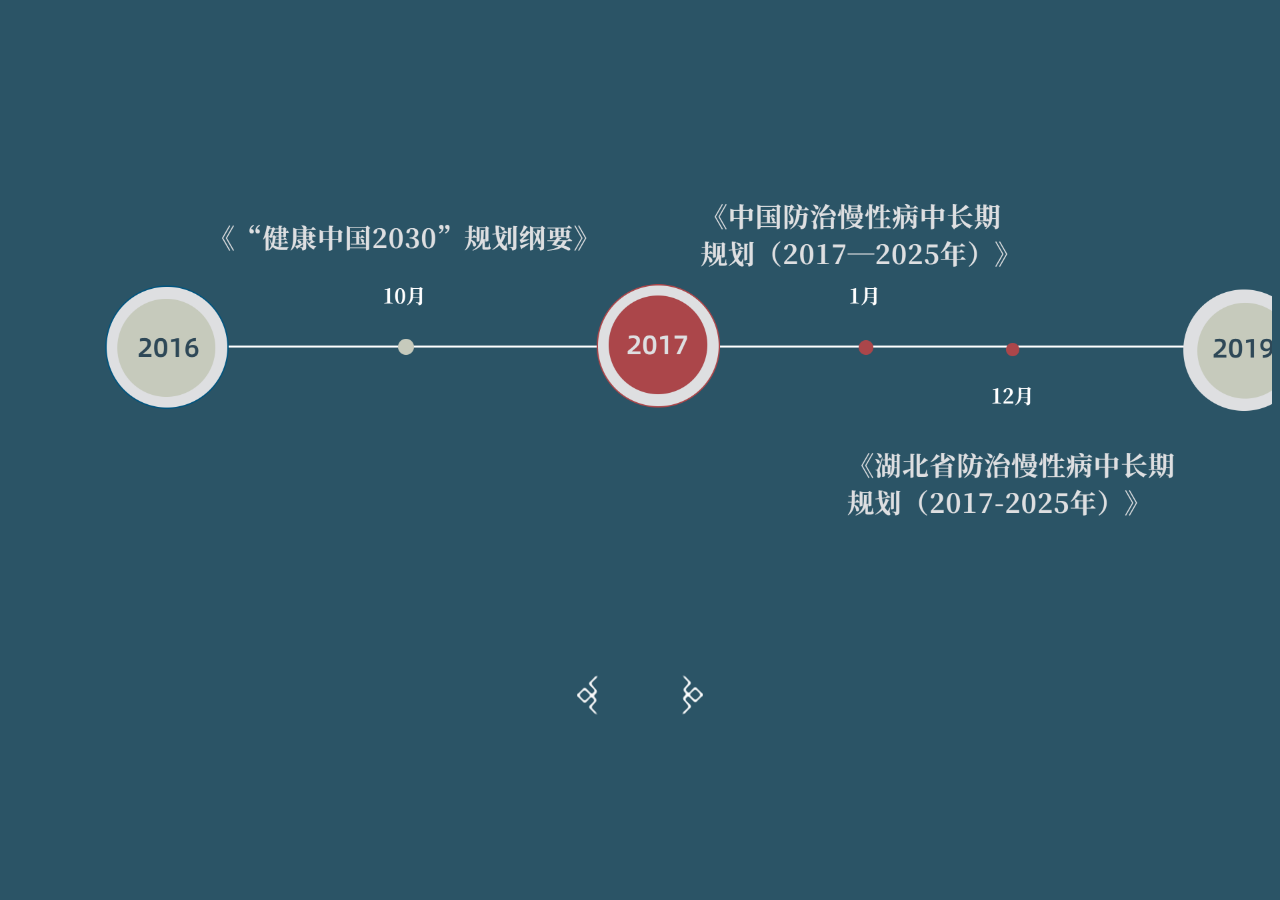
<file: iframe/shuiping.html>
<!-- <!-- <!DOCTYPE html>
<html lang="en">

<head>
    <meta charset="UTF-8">
    <meta name="viewport" content="width=device-width, initial-scale=1.0">
    <title>Document</title>
    <link rel="stylesheet" href="css/little.css">
    <style>
        body {
            overflow-x: hidden;
            overscroll-behavior: contain;
            background-color: #2b5466;
        }

        .sp {
            width: 75%;
            margin: 50px auto;
            height:500px;
        }

    </style>
</head>

<body>
    <h1>政策时间线</h1>
    <h1>政策时间线</h1>
    <h1>政策时间线</h1>
    <h1>政策时间线</h1>
    <h1>政策时间线</h1>
    <div class="sp">
        <div class="shuiping">
            <div class="content">
                <img id="time" src="../img/timeline.jpg" alt="">
            </div>
        </div>
    </div>
    <h1>政策时间线</h1>
    <h1>政策时间线</h1>
    <h1>政策时间线</h1>
    <h1>政策时间线</h1>
    <h1>政策时间线</h1>
</body>

</html>
<script src="js/horwheel.min.js"></script>
<script>
    const horwheel = require('horwheel');
    const view = document.querySelector('.shuiping');
    document.getElementById('time').addEventListener('mouseover', function () {
        horwheel(view);
    });

</script>
-->
<!-- <!DOCTYPE html>
<html lang="en">

<head>
    <meta charset="UTF-8">
    <meta name="viewport" content="width=device-width, initial-scale=1.0">
    <title>Document</title>
    <style>
        #img-content {
            width: 70%;
            overflow-x: auto;
            height: 500px;
        }

        img {
            height: 100%;
        }
    </style>
</head>

<body>
    <h1>政策时间线</h1>
    <h1>政策时间线</h1>
    <h1>政策时间线</h1>
    <h1>政策时间线</h1>
    <h1>政策时间线</h1>
    <div id="img-content">
        <img src="../img/timeline.jpg" alt="">

    </div>
    <h1>政策时间线</h1>
    <h1>政策时间线</h1>
    <h1>政策时间线</h1>
    <h1>政策时间线</h1>
    <h1>政策时间线</h1>
</body>

</html> -->
<!DOCTYPE html>
<html lang="en">

<head>
    <meta charset="UTF-8">
    <title>View Long Image in a Container</title>
    <style>
        body {
            background: #2b5466;
        }

        .image-container {
            overflow: hidden;
            width: 100%;
            margin: 0 auto;
            display: flex;
        }

        .image-container img {
            width: 4000px;
            height: auto;
        }

        .nav-buttons {
            width: 10%;
            margin-top: 20px;
            margin: 0 auto;
            display: flex;
        }

        .cunmao_imgdiv {
            width: 70%;
            height: 450px;
            margin-left:200px ;
            margin-right:200px ;
        }

        #cunmao_img {
            width: 100%;
            height: 100%;
        }
    </style>
</head>

<body>

    <div class="image-container">
        <img src="../img/time-line.jpg" alt="Long Image">
    </div>

    <div class="nav-buttons">
        <div class="timelinediv">
            <img class="prev" src="../img/btn-prev.png">
        </div>
        <div style="width: 1000px;">&nbsp;</div>
        <div class="timelinediv">
            <img class="next" src="../img/btn-next.png">
        </div>

    </div>


    <script>
        var imgcontainer = document.querySelector('.image-container');
        var image = document.querySelector('.image-container img');
        var prevButton = document.querySelector('.prev');
        var nextButton = document.querySelector('.next');

        var scrollAmount = 0;
        var scrollStep = 500;

        prevButton.addEventListener('click', function () {
            scrollAmount -= scrollStep;
            imgcontainer.scrollTo({
                top: 0,
                left: scrollAmount,
                behavior: 'smooth'
            });
        });

        nextButton.addEventListener('click', function () {
            scrollAmount += scrollStep;
            imgcontainer.scrollTo({
                top: 0,
                left: scrollAmount,
                behavior: 'smooth'
            });
        });
    </script>
</body>

</html>
</file>
